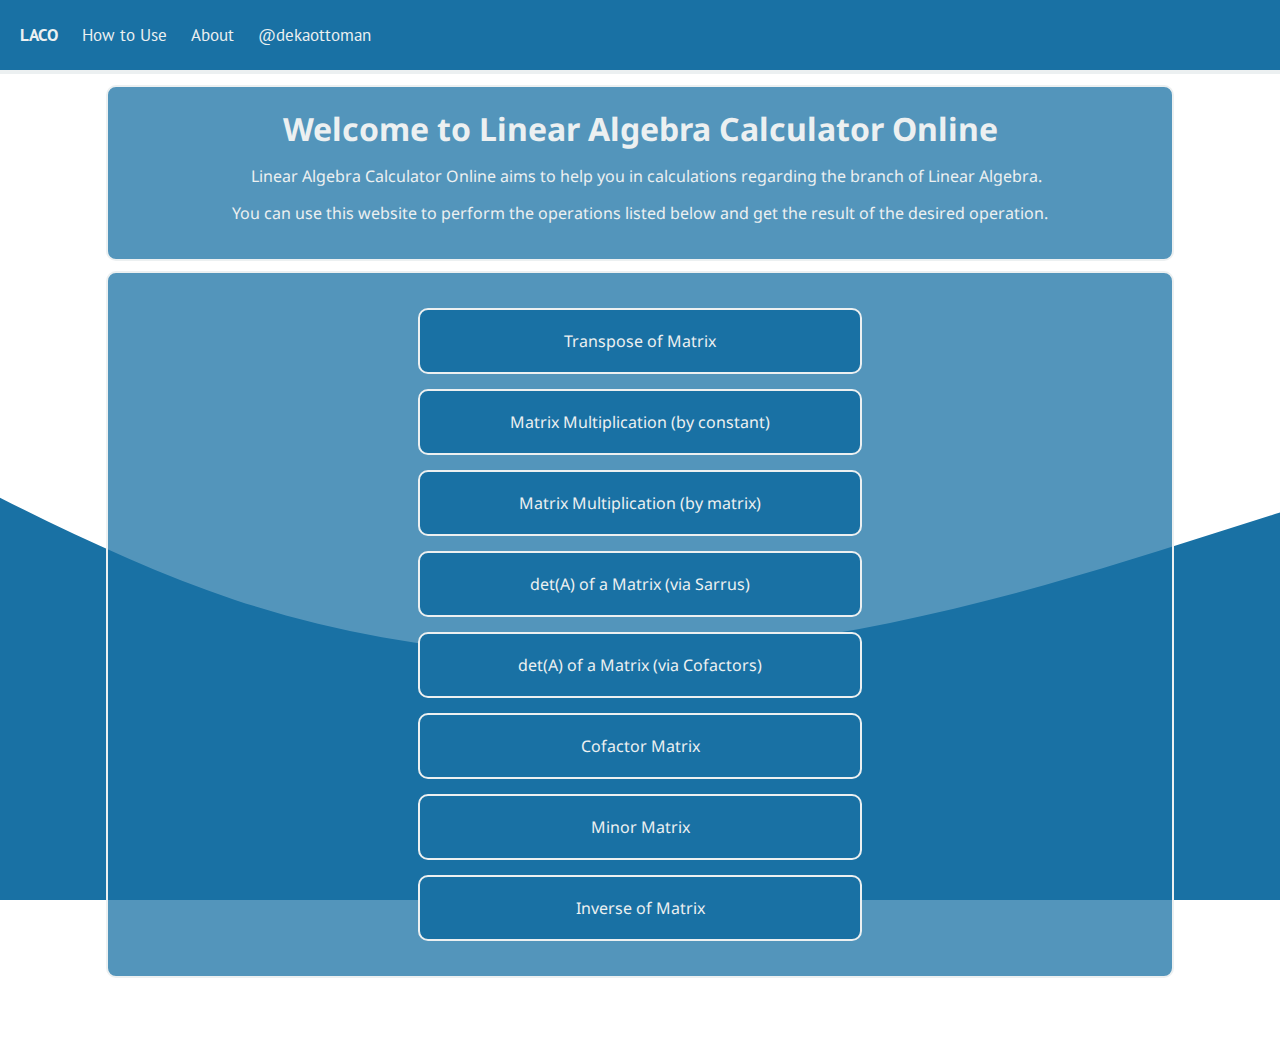
<file: index.html>
<!DOCTYPE html>
<html lang="en">
<head>
    <meta charset="UTF-8">
    <meta http-equiv="X-UA-Compatible" content="IE=edge">
    <meta name="viewport" content="width=device-width, initial-scale=1.0">
    <link rel="stylesheet" href="index.css">
    <link rel="stylesheet" href="navigation.css">
    <link rel="stylesheet" href="main.css">
    <link rel="shortcut icon" href="favicon.png" type="image/png">
    <link rel="preconnect" href="https://fonts.googleapis.com">
    <link rel="preconnect" href="https://fonts.gstatic.com" crossorigin>
    <link href="https://fonts.googleapis.com/css2?family=PT+Sans:ital,wght@0,400;0,700;1,400;1,700&display=swap" rel="stylesheet">
    <link href="https://fonts.googleapis.com/css2?family=Noto+Sans:ital,wght@0,400;0,700;1,400;1,700&display=swap" rel="stylesheet"> 
    <title>Linear Algebra Calculator || @dekaottoman</title>
</head>
<body>
    <nav class="nav">
        <label for="toggle">&#9776;</label>
        <input type="checkbox" id="toggle"/>
        <div class="menu">
            <a href="index.html" class="logo-link">LACO</a>
            <a href="under_construction.html">How to Use</a>
            <a href="under_construction.html">About</a>
            <a href="https://github.com/dekaottoman" target="_blank">@dekaottoman</a>
        </div>
    </nav>

    <div class="mahmut">
        <h1>Welcome to Linear Algebra Calculator Online</h1>
        <p>&nbsp;&nbsp;&nbsp;Linear Algebra Calculator Online aims to help you in calculations regarding the branch of Linear Algebra.</p>
        <p>You can use this website to perform the operations listed below and get the result of the desired operation.</p>
    </div>

    <div class="efe">
        <a class="operation-card" href="transpose.html">Transpose of Matrix</a>
        <a class="operation-card" href="const_mult.html">Matrix Multiplication (by constant)</a>
        <a class="operation-card" href="under_construction.html">Matrix Multiplication (by matrix)</a>
        <a class="operation-card" href="determinant.html">det(A) of a Matrix (via Sarrus)</a>
        <a class="operation-card" href="under_construction.html">det(A) of a Matrix (via Cofactors)</a>
        <a class="operation-card" href="cofactor.html">Cofactor Matrix</a>
        <a class="operation-card" href="minors.html">Minor Matrix</a>
        <a class="operation-card" href="under_construction.html">Inverse of Matrix</a>
    </div>

</body>
</html>
</file>
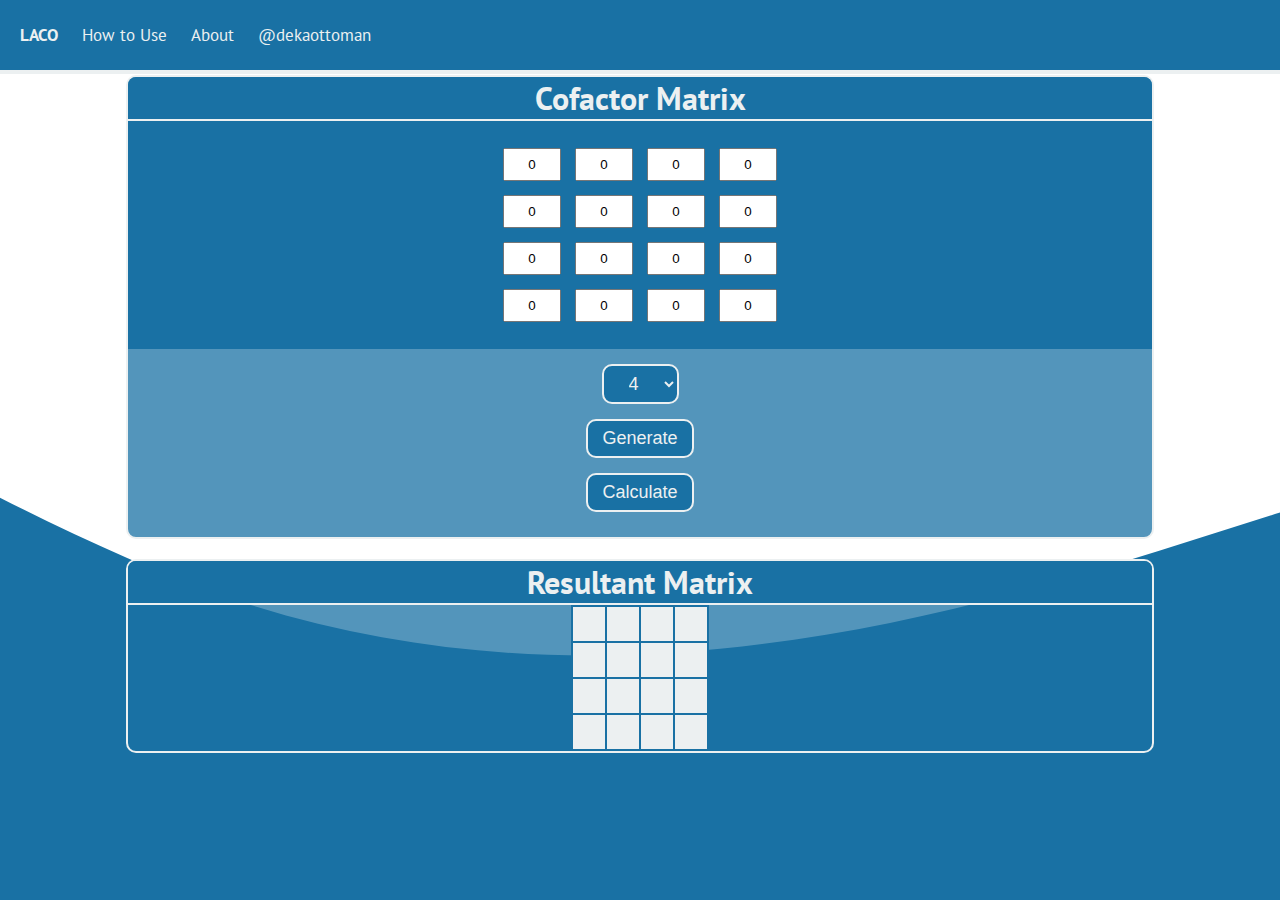
<file: cofactor.html>
<!DOCTYPE html>
<html lang="en">
<head>
    <meta charset="UTF-8">
    <meta http-equiv="X-UA-Compatible" content="IE=edge">
    <meta name="viewport" content="width=device-width, initial-scale=1.0">
    <link rel="stylesheet" href="index.css">
    <link rel="stylesheet" href="navigation.css">
    <link rel="stylesheet" href="main.css">
    <link rel="stylesheet" href="table.css">
    <link rel="stylesheet" href="cofactor.css">
    <link rel="shortcut icon" href="favicon.png" type="image/png">
    <link rel="preconnect" href="https://fonts.googleapis.com">
    <link rel="preconnect" href="https://fonts.gstatic.com" crossorigin>
    <link href="https://fonts.googleapis.com/css2?family=PT+Sans:ital,wght@0,400;0,700;1,400;1,700&display=swap" rel="stylesheet">
    <link href="https://fonts.googleapis.com/css2?family=Noto+Sans:ital,wght@0,400;0,700;1,400;1,700&display=swap" rel="stylesheet"> 
    <title>Linear Algebra Calculator || Cofactor Matrix</title>
</head>
<body>
    <nav class="nav">
        <label for="toggle">&#9776;</label>
        <input type="checkbox" id="toggle"/>
        <div class="menu">
            <a href="index.html" class="logo-link">LACO</a>
            <a href="under_construction.html">How to Use</a>
            <a href="under_construction.html">About</a>
            <a href="https://github.com/dekaottoman" target="_blank">@dekaottoman</a>
        </div>
    </nav>
    <div class="input-area">
        <h1>Cofactor Matrix</h1>
        <div class="table-container" id="display">
        
        </div>
        
        <select id="size" class="size-drop">
            <option value="4">4</option>
        </select>

        <br>
        <button class="calculator-btn" onclick="generate_input()">Generate</button>
        <br>
        <button class="calculator-btn" onclick="cofactor('result')">Calculate</button>
    </div>
    
    <div class="result-table">
        <h1>Resultant Matrix</h1>
        <div id="result">
            <table>
                <tbody>
                    <tr>
                        <td>&nbsp;</td>
                        <td>&nbsp;</td>
                        <td>&nbsp;</td>
                        <td>&nbsp;</td>
                    </tr>
                    <tr>
                        <td>&nbsp;</td>
                        <td>&nbsp;</td>
                        <td>&nbsp;</td>
                        <td>&nbsp;</td>
                    </tr>
                    <tr>
                        <td>&nbsp;</td>
                        <td>&nbsp;</td>
                        <td>&nbsp;</td>
                        <td>&nbsp;</td>
                    </tr>
                    <tr>
                        <td>&nbsp;</td>
                        <td>&nbsp;</td>
                        <td>&nbsp;</td>
                        <td>&nbsp;</td>
                    </tr>
                </tbody>
            </table>
        </div>
    </div>


</body>
<script src="table.js"></script>
<script>
    document.body.addEventListener('load', generate_table(4,4,'display'))
    
    function generate_input(){
        size = document.getElementById('size').value;
        generate_table(size,size,'display');
    }

    function cofactor(display_id){
        /*
        if(document.getElementById("size").value == 3){
            var size = document.getElementById("size").value;
            generate_output_table(size,size,display_id);

            var C11 = document.getElementById("C11").value;
            var C12 = document.getElementById("C12").value;
            var C13 = document.getElementById("C13").value;
            var C21 = document.getElementById("C21").value;
            var C22 = document.getElementById("C22").value;
            var C23 = document.getElementById("C23").value;
            var C31 = document.getElementById("C31").value;
            var C32 = document.getElementById("C32").value;
            var C33 = document.getElementById("C33").value;

            const a = [C11, C12, C13, C21, C22, C23, C31, C32, C33];

            cof11 = a[4]*a[8] - a[5]*a[7]
            cof12 = -(a[3]*a[8] - a[5]*a[6])
            cof13 = a[3]*a[7] - a[4]*a[6]

            cof21 = -(a[1]*a[8] - a[2]*a[7])
            cof22 = a[0]*a[8] - a[2]*a[6]
            cof23 = -(a[0]*a[7] - a[1]*a[6])

            cof31 = a[1]*a[5] - a[2]*a[4]
            cof32 = -(a[0]*a[5] - a[2]*a[3])
            cof33 = a[0]*a[4] - (a[1]*[3])

            document.getElementById("OC11").innerHTML = cof11;
            document.getElementById("OC12").innerHTML = cof12;
            document.getElementById("OC13").innerHTML = cof13;
            document.getElementById("OC21").innerHTML = cof21;
            document.getElementById("OC22").innerHTML = cof22;
            document.getElementById("OC23").innerHTML = cof23;
            document.getElementById("OC31").innerHTML = cof31;
            document.getElementById("OC32").innerHTML = cof32;
            document.getElementById("OC33").innerHTML = cof33;
        }
        */
        if (document.getElementById("size").value == 4){
            var size = document.getElementById("size").value;
            generate_output_table(size,size,display_id);
        
            var C11 = document.getElementById("C11").value;
            var C12 = document.getElementById("C12").value;
            var C13 = document.getElementById("C13").value;
            var C14 = document.getElementById("C14").value;
            var C21 = document.getElementById("C21").value;
            var C22 = document.getElementById("C22").value;
            var C23 = document.getElementById("C23").value;
            var C24 = document.getElementById("C24").value;
            var C31 = document.getElementById("C31").value;
            var C32 = document.getElementById("C32").value;
            var C33 = document.getElementById("C33").value;
            var C34 = document.getElementById("C34").value;
            var C41 = document.getElementById("C41").value;
            var C42 = document.getElementById("C42").value;
            var C43 = document.getElementById("C43").value;
            var C44 = document.getElementById("C44").value;
            const a = [C11, C12, C13, C14, C21, C22, C23, C24, C31, C32, C33, C34, C41, C42, C43, C44];


            //Row 1 for 4x4 matrix
            var pos11 = ((a[5]*a[10]*a[15]) + (a[9]*a[14]*a[7]) + (a[13]*a[6]*a[11]));
            var neg11 = ((a[7]*a[10]*a[13]) + (a[11]*a[14]*a[5]) + (a[15]*a[6]*a[9]));
            var cof11 = (pos11 - neg11)
        
            var pos12 = ((a[4]*a[10]*a[15]) + (a[8]*a[14]*a[7]) + (a[12]*a[6]*a[11]));
            var neg12 = ((a[7]*a[10]*a[12]) + (a[11]*a[14]*a[4]) + (a[15]*a[6]*a[8]));
            var cof12 = -(pos12 - neg12);

            var pos13 = ((a[4]*a[9]*a[15]) + (a[8]*a[13]*a[7]) + (a[12]*a[5]*a[11]));
            var neg13 = ((a[7]*a[9]*a[12]) + (a[11]*a[13]*a[4]) + (a[15]*a[5]*a[8]));
            var cof13 = (pos13-neg13);

            var pos14 = ((a[4]*a[9]*a[14]) + (a[8]*a[13]*a[6]) + (a[12]*a[5]*a[10]));
            var neg14 = ((a[6]*a[9]*a[12]) + (a[10]*a[13]*a[4]) + (a[14]*a[5]*a[8]));
            var cof14 = -(pos14-neg14);

            //Row 2 for 4x4 matrix
            var pos21 = ((a[1]*a[10]*a[15]) + (a[9]*a[14]*a[3]) + (a[13]*a[2]*a[11]));
            var neg21 = ((a[3]*a[10]*a[13]) + (a[11]*a[14]*a[1]) + (a[15]*a[2]*a[9]));
            var cof21 = -(pos21 - neg21);

            var pos22 = ((a[0]*a[10]*a[15]) + (a[8]*a[14]*a[3]) + (a[12]*a[2]*a[11]));
            var neg22 = ((a[3]*a[10]*a[12]) + (a[11]*a[14]*a[0]) + (a[15]*a[2]*a[8]));
            var cof22 = (pos22 - neg22);

            var pos23 = ((a[0]*a[9]*a[15]) + (a[8]*a[13]*a[3]) + (a[12]*a[1]*a[11]));
            var neg23 = ((a[3]*a[9]*a[12]) + (a[11]*a[13]*a[0]) + (a[15]*a[1]*a[8]));
            var cof23 = -(pos23 - neg23);

            var pos24 = ((a[0]*a[9]*a[14]) + (a[8]*a[13]*a[2]) + (a[12]*a[1]*a[10]));
            var neg24 = ((a[2]*a[9]*a[12]) + (a[10]*a[13]*a[0]) + (a[14]*a[1]*a[8]));
            var cof24 = (pos24 - neg24);

            //Row 3 for 4x4 matrix
            var pos31 = ((a[1]*a[6]*a[15]) + (a[5]*a[14]*a[3]) + (a[13]*a[2]*a[7]));
            var neg31 = ((a[3]*a[6]*a[13]) + (a[7]*a[14]*a[1]) + (a[15]*a[2]*a[5]));
            var cof31 = (pos31 - neg31);
        
            var pos32 = ((a[0]*a[6]*a[15]) + (a[4]*a[14]*a[3]) + (a[12]*a[2]*a[7]));
            var neg32 = ((a[3]*a[6]*a[12]) + (a[7]*a[14]*a[0]) + (a[15]*a[2]*a[4]));
            var cof32 = -(pos32 - neg32);

            var pos33 = ((a[0]*a[5]*a[15]) + (a[4]*a[13]*a[3]) + (a[12]*a[1]*a[7]));
            var neg33 = ((a[3]*a[5]*a[12]) + (a[7]*a[13]*a[0]) + (a[15]*a[1]*a[4]));
            var cof33 = (pos33 - neg33);

            var pos34 = ((a[0]*a[5]*a[14]) + (a[4]*a[13]*a[2]) + (a[12]*a[1]*a[6]));
            var neg34 = ((a[2]*a[5]*a[12]) + (a[6]*a[13]*a[0]) + (a[14]*a[1]*a[4]));
            var cof34 = -(pos34 - neg34);

            //Row 4 for 4x4 matrix
            var pos41 = ((a[1]*a[6]*a[11]) + (a[5]*a[10]*a[3]) + (a[9]*a[2]*a[7]));
            var neg41 = ((a[3]*a[6]*a[9]) + (a[7]*a[10]*a[1]) + (a[11]*a[2]*a[5]));
            var cof41 = -(pos41 - neg41);

            var pos42 = ((a[0]*a[6]*a[11]) + (a[4]*a[10]*a[3]) + (a[8]*a[2]*a[7]));
            var neg42 = ((a[3]*a[6]*a[8]) + (a[7]*a[10]*a[0]) + (a[11]*a[2]*a[4]));
            var cof42 = (pos42 - neg42);

            var pos43 = ((a[0]*a[5]*a[11]) + (a[4]*a[9]*a[3]) + (a[8]*a[1]*a[7]));
            var neg43 = ((a[3]*a[5]*a[8]) + (a[7]*a[9]*a[0]) + (a[11]*a[1]*a[4]));
            var cof43 = -(pos43 - neg43);

            var pos44 = ((a[0]*a[5]*a[10]) + (a[4]*a[9]*a[2]) + (a[8]*a[1]*a[6]));
            var neg44 = ((a[2]*a[5]*a[8]) + (a[6]*a[9]*a[0]) + (a[10]*a[1]*a[4]));
            var cof44 = (pos44 - neg44);

            document.getElementById("OC11").innerHTML = cof11;
            document.getElementById("OC12").innerHTML = cof12;
            document.getElementById("OC13").innerHTML = cof13;
            document.getElementById("OC14").innerHTML = cof14;
            document.getElementById("OC21").innerHTML = cof21;
            document.getElementById("OC22").innerHTML = cof22;
            document.getElementById("OC23").innerHTML = cof23;
            document.getElementById("OC24").innerHTML = cof24;
            document.getElementById("OC31").innerHTML = cof31;
            document.getElementById("OC32").innerHTML = cof32;
            document.getElementById("OC33").innerHTML = cof33;
            document.getElementById("OC34").innerHTML = cof34;
            document.getElementById("OC41").innerHTML = cof41;
            document.getElementById("OC42").innerHTML = cof42;
            document.getElementById("OC43").innerHTML = cof43;
            document.getElementById("OC44").innerHTML = cof44;
        }
        
    }
</script>
</html>
</file>
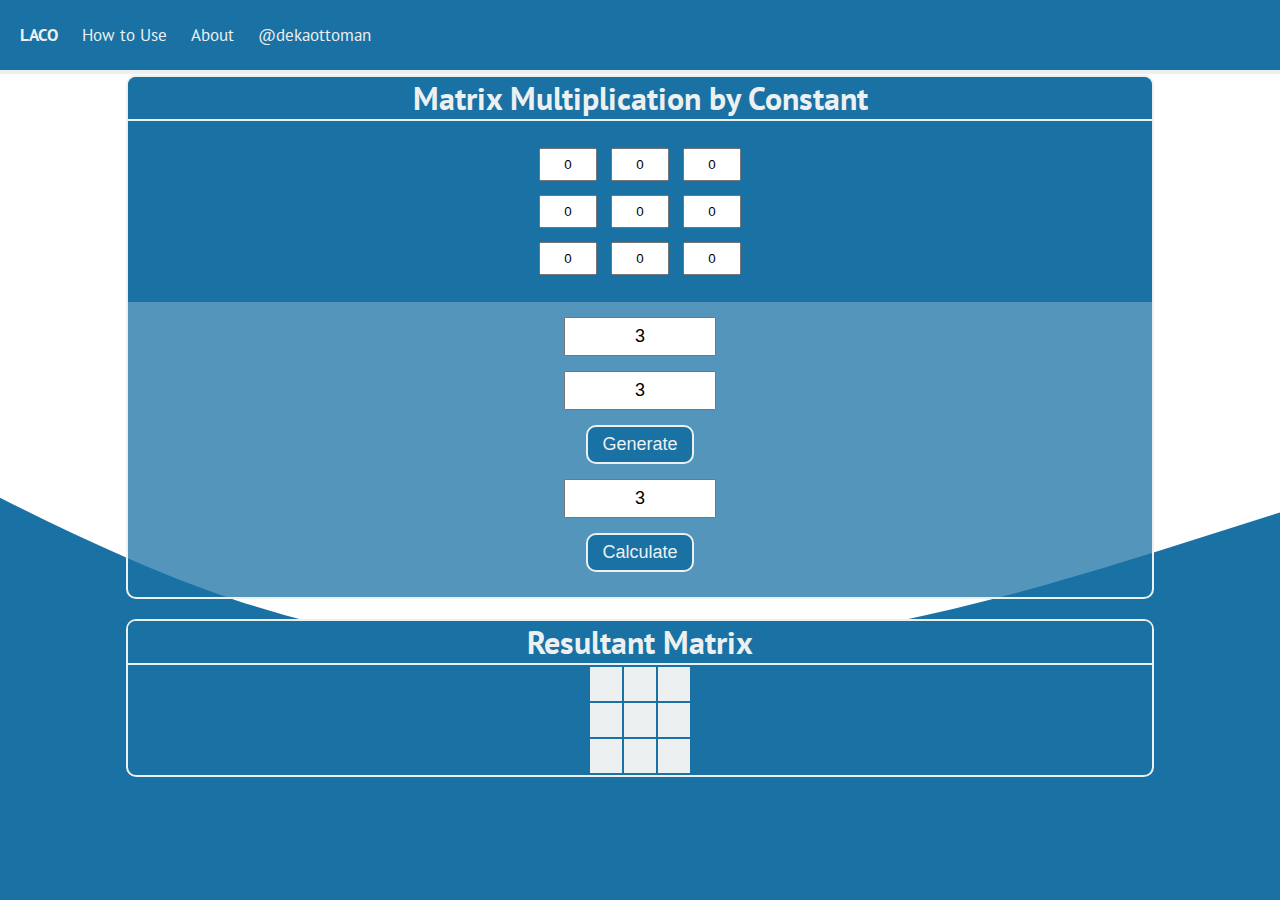
<file: const_mult.html>
<!DOCTYPE html>
<html lang="en">
<head>
    <meta charset="UTF-8">
    <meta http-equiv="X-UA-Compatible" content="IE=edge">
    <meta name="viewport" content="width=device-width, initial-scale=1.0">
    <link rel="stylesheet" href="index.css">
    <link rel="stylesheet" href="navigation.css">
    <link rel="stylesheet" href="main.css">
    <link rel="stylesheet" href="table.css">
    <link rel="stylesheet" href="const_mult.css">
    <link rel="shortcut icon" href="favicon.png" type="image/png">
    <link rel="preconnect" href="https://fonts.googleapis.com">
    <link rel="preconnect" href="https://fonts.gstatic.com" crossorigin>
    <link href="https://fonts.googleapis.com/css2?family=PT+Sans:ital,wght@0,400;0,700;1,400;1,700&display=swap" rel="stylesheet">
    <link href="https://fonts.googleapis.com/css2?family=Noto+Sans:ital,wght@0,400;0,700;1,400;1,700&display=swap" rel="stylesheet"> 
    <title>Linear Algebra Calculator || Constant Multiplication</title>
</head>
<body>
    <nav class="nav">
        <label for="toggle">&#9776;</label>
        <input type="checkbox" id="toggle"/>
        <div class="menu">
            <a href="index.html" class="logo-link">LACO</a>
            <a href="under_construction.html">How to Use</a>
            <a href="under_construction.html">About</a>
            <a href="https://github.com/dekaottoman" target="_blank">@dekaottoman</a>
        </div>
    </nav>
    <div class="input-area">
        <h1>Matrix Multiplication by Constant</h1>
        <div class="table-container" id="display">
        
        </div>
        <input type="number" class="tbl-in" id="row_c" value="3" placeholder="Row Count">
        <br>
        <input type="number" class="tbl-in" id="col_c" value="3" placeholder="Column Count">
        <br>
        <button class="calculator-btn" onclick="generate_input()">Generate</button>
        <br>
        <input type="number" class="tbl-in" id="const_val" value="3" placeholder="Constant">
        <br>
        <button class="calculator-btn" onclick="const_mult('result')">Calculate</button>
    </div>
    
    <div class="result-table">
        <h1>Resultant Matrix</h1>
        <div id="result">
            <table>
                <tbody>
                    <tr>
                        <td>&nbsp;</td>
                        <td>&nbsp;</td>
                        <td>&nbsp;</td>
                    </tr>
                    <tr>
                        <td>&nbsp;</td>
                        <td>&nbsp;</td>
                        <td>&nbsp;</td>
                    </tr>
                    <tr>
                        <td>&nbsp;</td>
                        <td>&nbsp;</td>
                        <td>&nbsp;</td>
                    </tr>
                </tbody>
            </table>
        </div>
    </div>


</body>
<script src="table.js"></script>
<script>
    document.body.addEventListener('load', generate_table(3,3,'display'))
    
    function generate_input(){
        var x = document.getElementById("row_c").value;
        var y = document.getElementById("col_c").value;
        generate_table(x,y,'display');
    }

    function const_mult(display_id){
        var x = document.getElementById("row_c").value;
        var y = document.getElementById("col_c").value;
        var const_val = document.getElementById("const_val").value;
        generate_output_table(x,y,display_id);
        
        for (var i = 0; i < x; i++ ) {
            for (var j = 0; j < y; j++ ) {
                document.getElementById("OC" + (i+1) + (j+1)).innerHTML = document.getElementById("C"+(i+1)+(j+1)).value*const_val;
            }
        }

    }
</script>
</html>
</file>
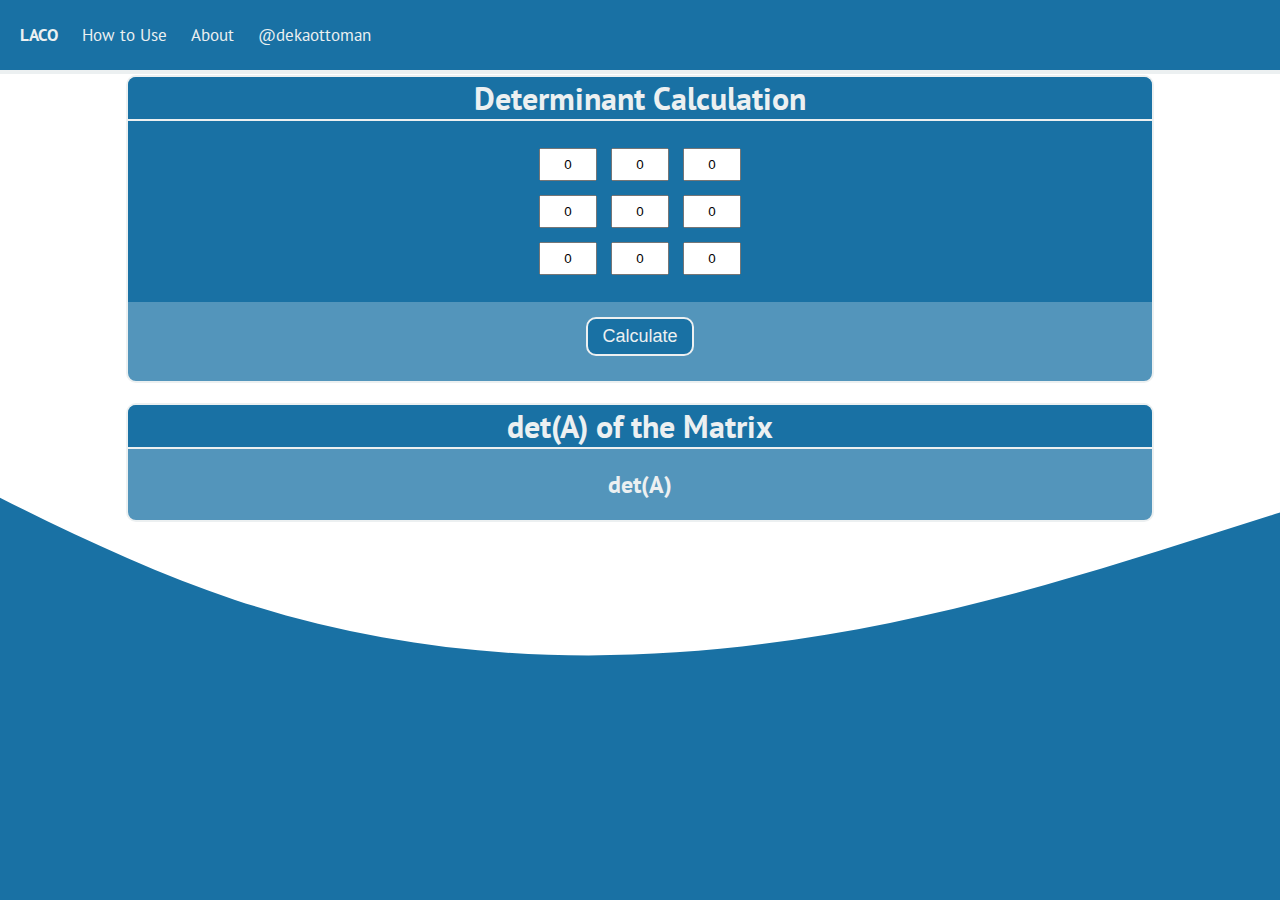
<file: determinant.html>
<!DOCTYPE html>
<html lang="en">
<head>
    <meta charset="UTF-8">
    <meta http-equiv="X-UA-Compatible" content="IE=edge">
    <meta name="viewport" content="width=device-width, initial-scale=1.0">
    <link rel="stylesheet" href="index.css">
    <link rel="stylesheet" href="navigation.css">
    <link rel="stylesheet" href="main.css">
    <link rel="stylesheet" href="table.css">
    <link rel="stylesheet" href="determinant.css">
    <link rel="shortcut icon" href="favicon.png" type="image/png">
    <link rel="preconnect" href="https://fonts.googleapis.com">
    <link rel="preconnect" href="https://fonts.gstatic.com" crossorigin>
    <link href="https://fonts.googleapis.com/css2?family=PT+Sans:ital,wght@0,400;0,700;1,400;1,700&display=swap" rel="stylesheet">
    <link href="https://fonts.googleapis.com/css2?family=Noto+Sans:ital,wght@0,400;0,700;1,400;1,700&display=swap" rel="stylesheet"> 
    <title>Linear Algebra Calculator || det(A) of a Matrix</title>
</head>
<body>
    <nav class="nav">
        <label for="toggle">&#9776;</label>
        <input type="checkbox" id="toggle"/>
        <div class="menu">
            <a href="index.html" class="logo-link">LACO</a>
            <a href="under_construction.html">How to Use</a>
            <a href="under_construction.html">About</a>
            <a href="https://github.com/dekaottoman" target="_blank">@dekaottoman</a>
        </div>
    </nav>
    <div class="input-area">
        <h1>Determinant Calculation</h1>
        <div class="table-container" id="display">
        
        </div>
        <button class="calculator-btn" onclick="sarrus('result')">Calculate</button>
    </div>
    
    <div class="result-box">
        <h1>det(A) of the Matrix</h1>
        <h2 id="result">det(A)</h2>
    </div>


</body>
<script src="table.js"></script>
<script>
    document.body.addEventListener('load', generate_table(3,3,'display'))
    function sarrus(display_id){
        var C11 = document.getElementById("C11").value;
        var C12 = document.getElementById("C12").value;
        var C13 = document.getElementById("C13").value;
        var C21 = document.getElementById("C21").value;
        var C22 = document.getElementById("C22").value;
        var C23 = document.getElementById("C23").value;
        var C31 = document.getElementById("C31").value;
        var C32 = document.getElementById("C32").value;
        var C33 = document.getElementById("C33").value;
        
        var detA = ((C11*C22*C33) + (C21*C32*C13) + (C31*C12*C23)) - ((C13*C22*C31) + (C23*C32*C11) + (C33*C12*C21));
        document.getElementById(display_id).innerHTML = detA;
    }
</script>
</html>
</file>
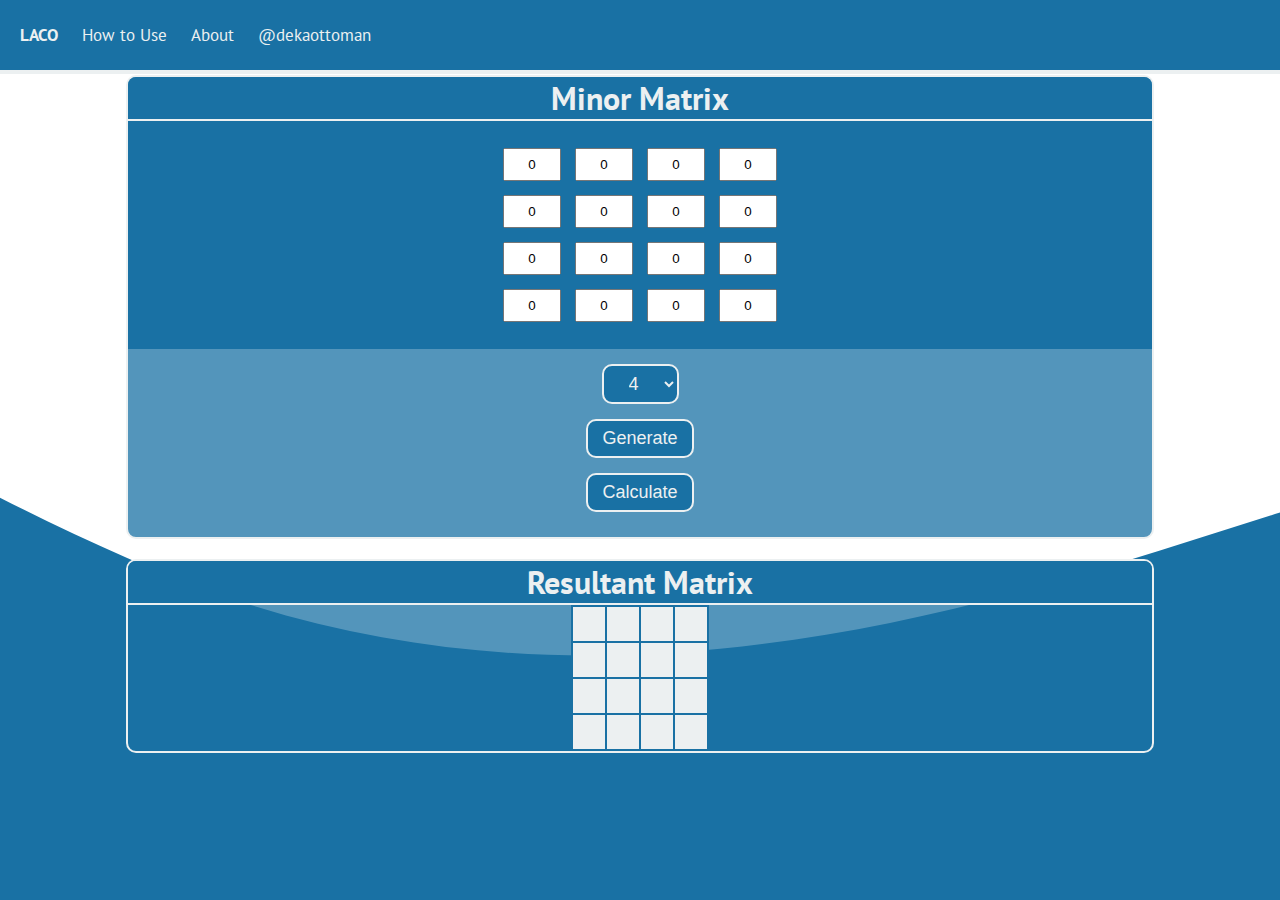
<file: minors.html>
<!DOCTYPE html>
<html lang="en">
<head>
    <meta charset="UTF-8">
    <meta http-equiv="X-UA-Compatible" content="IE=edge">
    <meta name="viewport" content="width=device-width, initial-scale=1.0">
    <link rel="stylesheet" href="index.css">
    <link rel="stylesheet" href="navigation.css">
    <link rel="stylesheet" href="main.css">
    <link rel="stylesheet" href="table.css">
    <link rel="stylesheet" href="minors.css">
    <link rel="shortcut icon" href="favicon.png" type="image/png">
    <link rel="preconnect" href="https://fonts.googleapis.com">
    <link rel="preconnect" href="https://fonts.gstatic.com" crossorigin>
    <link href="https://fonts.googleapis.com/css2?family=PT+Sans:ital,wght@0,400;0,700;1,400;1,700&display=swap" rel="stylesheet">
    <link href="https://fonts.googleapis.com/css2?family=Noto+Sans:ital,wght@0,400;0,700;1,400;1,700&display=swap" rel="stylesheet"> 
    <title>Linear Algebra Calculator || Minor Matrix</title>
</head>
<body>
    <nav class="nav">
        <label for="toggle">&#9776;</label>
        <input type="checkbox" id="toggle"/>
        <div class="menu">
            <a href="index.html" class="logo-link">LACO</a>
            <a href="under_construction.html">How to Use</a>
            <a href="under_construction.html">About</a>
            <a href="https://github.com/dekaottoman" target="_blank">@dekaottoman</a>
        </div>
    </nav>
    <div class="input-area">
        <h1>Minor Matrix</h1>
        <div class="table-container" id="display">
        
        </div>
        
        <select id="size" class="size-drop">
            <option value="4">4</option>
        </select>

        <br>
        <button class="calculator-btn" onclick="generate_input()">Generate</button>
        <br>
        <button class="calculator-btn" onclick="cofactor('result')">Calculate</button>
    </div>
    
    <div class="result-table">
        <h1>Resultant Matrix</h1>
        <div id="result">
            <table>
                <tbody>
                    <tr>
                        <td>&nbsp;</td>
                        <td>&nbsp;</td>
                        <td>&nbsp;</td>
                        <td>&nbsp;</td>
                    </tr>
                    <tr>
                        <td>&nbsp;</td>
                        <td>&nbsp;</td>
                        <td>&nbsp;</td>
                        <td>&nbsp;</td>
                    </tr>
                    <tr>
                        <td>&nbsp;</td>
                        <td>&nbsp;</td>
                        <td>&nbsp;</td>
                        <td>&nbsp;</td>
                    </tr>
                    <tr>
                        <td>&nbsp;</td>
                        <td>&nbsp;</td>
                        <td>&nbsp;</td>
                        <td>&nbsp;</td>
                    </tr>
                </tbody>
            </table>
        </div>
    </div>


</body>
<script src="table.js"></script>
<script>
    document.body.addEventListener('load', generate_table(4,4,'display'))
    
    function generate_input(){
        size = document.getElementById('size').value;
        generate_table(size,size,'display');
    }

    function cofactor(display_id){
        var size = document.getElementById("size").value;
        generate_output_table(size,size,display_id);
        
        var C11 = document.getElementById("C11").value;
        var C12 = document.getElementById("C12").value;
        var C13 = document.getElementById("C13").value;
        var C14 = document.getElementById("C14").value;
        var C21 = document.getElementById("C21").value;
        var C22 = document.getElementById("C22").value;
        var C23 = document.getElementById("C23").value;
        var C24 = document.getElementById("C24").value;
        var C31 = document.getElementById("C31").value;
        var C32 = document.getElementById("C32").value;
        var C33 = document.getElementById("C33").value;
        var C34 = document.getElementById("C34").value;
        var C41 = document.getElementById("C41").value;
        var C42 = document.getElementById("C42").value;
        var C43 = document.getElementById("C43").value;
        var C44 = document.getElementById("C44").value;
        const a = [C11, C12, C13, C14, C21, C22, C23, C24, C31, C32, C33, C34, C41, C42, C43, C44];


        //Row 1 for 4x4 matrix
        var pos11 = ((a[5]*a[10]*a[15]) + (a[9]*a[14]*a[7]) + (a[13]*a[6]*a[11]));
        var neg11 = ((a[7]*a[10]*a[13]) + (a[11]*a[14]*a[5]) + (a[15]*a[6]*a[9]));
        var cof11 = (pos11 - neg11)
        
        var pos12 = ((a[4]*a[10]*a[15]) + (a[8]*a[14]*a[7]) + (a[12]*a[6]*a[11]));
        var neg12 = ((a[7]*a[10]*a[12]) + (a[11]*a[14]*a[4]) + (a[15]*a[6]*a[8]));
        var cof12 = (pos12 - neg12);

        var pos13 = ((a[4]*a[9]*a[15]) + (a[8]*a[13]*a[7]) + (a[12]*a[5]*a[11]));
        var neg13 = ((a[7]*a[9]*a[12]) + (a[11]*a[13]*a[4]) + (a[15]*a[5]*a[8]));
        var cof13 = (pos13-neg13);

        var pos14 = ((a[4]*a[9]*a[14]) + (a[8]*a[13]*a[6]) + (a[12]*a[5]*a[10]));
        var neg14 = ((a[6]*a[9]*a[12]) + (a[10]*a[13]*a[4]) + (a[14]*a[5]*a[8]));
        var cof14 = (pos14-neg14);

        //Row 2 for 4x4 matrix
        var pos21 = ((a[1]*a[10]*a[15]) + (a[9]*a[14]*a[3]) + (a[13]*a[2]*a[11]));
        var neg21 = ((a[3]*a[10]*a[13]) + (a[11]*a[14]*a[1]) + (a[15]*a[2]*a[9]));
        var cof21 = (pos21 - neg21);

        var pos22 = ((a[0]*a[10]*a[15]) + (a[8]*a[14]*a[3]) + (a[12]*a[2]*a[11]));
        var neg22 = ((a[3]*a[10]*a[12]) + (a[11]*a[14]*a[0]) + (a[15]*a[2]*a[8]));
        var cof22 = (pos22 - neg22);

        var pos23 = ((a[0]*a[9]*a[15]) + (a[8]*a[13]*a[3]) + (a[12]*a[1]*a[11]));
        var neg23 = ((a[3]*a[9]*a[12]) + (a[11]*a[13]*a[0]) + (a[15]*a[1]*a[8]));
        var cof23 = (pos23 - neg23);

        var pos24 = ((a[0]*a[9]*a[14]) + (a[8]*a[13]*a[2]) + (a[12]*a[1]*a[10]));
        var neg24 = ((a[2]*a[9]*a[12]) + (a[10]*a[13]*a[0]) + (a[14]*a[1]*a[8]));
        var cof24 = (pos24 - neg24);

        //Row 3 for 4x4 matrix
        var pos31 = ((a[1]*a[6]*a[15]) + (a[5]*a[14]*a[3]) + (a[13]*a[2]*a[7]));
        var neg31 = ((a[3]*a[6]*a[13]) + (a[7]*a[14]*a[1]) + (a[15]*a[2]*a[5]));
        var cof31 = (pos31 - neg31);
        
        var pos32 = ((a[0]*a[6]*a[15]) + (a[4]*a[14]*a[3]) + (a[12]*a[2]*a[7]));
        var neg32 = ((a[3]*a[6]*a[12]) + (a[7]*a[14]*a[0]) + (a[15]*a[2]*a[4]));
        var cof32 = (pos32 - neg32);

        var pos33 = ((a[0]*a[5]*a[15]) + (a[4]*a[13]*a[3]) + (a[12]*a[1]*a[7]));
        var neg33 = ((a[3]*a[5]*a[12]) + (a[7]*a[13]*a[0]) + (a[15]*a[1]*a[4]));
        var cof33 = (pos33 - neg33);

        var pos34 = ((a[0]*a[5]*a[14]) + (a[4]*a[13]*a[2]) + (a[12]*a[1]*a[6]));
        var neg34 = ((a[2]*a[5]*a[12]) + (a[6]*a[13]*a[0]) + (a[14]*a[1]*a[4]));
        var cof34 = (pos34 - neg34);

        //Row 4 for 4x4 matrix
        var pos41 = ((a[1]*a[6]*a[11]) + (a[5]*a[10]*a[3]) + (a[9]*a[2]*a[7]));
        var neg41 = ((a[3]*a[6]*a[9]) + (a[7]*a[10]*a[1]) + (a[11]*a[2]*a[5]));
        var cof41 = (pos41 - neg41);

        var pos42 = ((a[0]*a[6]*a[11]) + (a[4]*a[10]*a[3]) + (a[8]*a[2]*a[7]));
        var neg42 = ((a[3]*a[6]*a[8]) + (a[7]*a[10]*a[0]) + (a[11]*a[2]*a[4]));
        var cof42 = (pos42 - neg42);

        var pos43 = ((a[0]*a[5]*a[11]) + (a[4]*a[9]*a[3]) + (a[8]*a[1]*a[7]));
        var neg43 = ((a[3]*a[5]*a[8]) + (a[7]*a[9]*a[0]) + (a[11]*a[1]*a[4]));
        var cof43 = (pos43 - neg43);

        var pos44 = ((a[0]*a[5]*a[10]) + (a[4]*a[9]*a[2]) + (a[8]*a[1]*a[6]));
        var neg44 = ((a[2]*a[5]*a[8]) + (a[6]*a[9]*a[0]) + (a[10]*a[1]*a[4]));
        var cof44 = (pos44 - neg44);

        document.getElementById("OC11").innerHTML = cof11;
        document.getElementById("OC12").innerHTML = cof12;
        document.getElementById("OC13").innerHTML = cof13;
        document.getElementById("OC14").innerHTML = cof14;
        document.getElementById("OC21").innerHTML = cof21;
        document.getElementById("OC22").innerHTML = cof22;
        document.getElementById("OC23").innerHTML = cof23;
        document.getElementById("OC24").innerHTML = cof24;
        document.getElementById("OC31").innerHTML = cof31;
        document.getElementById("OC32").innerHTML = cof32;
        document.getElementById("OC33").innerHTML = cof33;
        document.getElementById("OC34").innerHTML = cof34;
        document.getElementById("OC41").innerHTML = cof41;
        document.getElementById("OC42").innerHTML = cof42;
        document.getElementById("OC43").innerHTML = cof43;
        document.getElementById("OC44").innerHTML = cof44;
    }
</script>
</html>
</file>
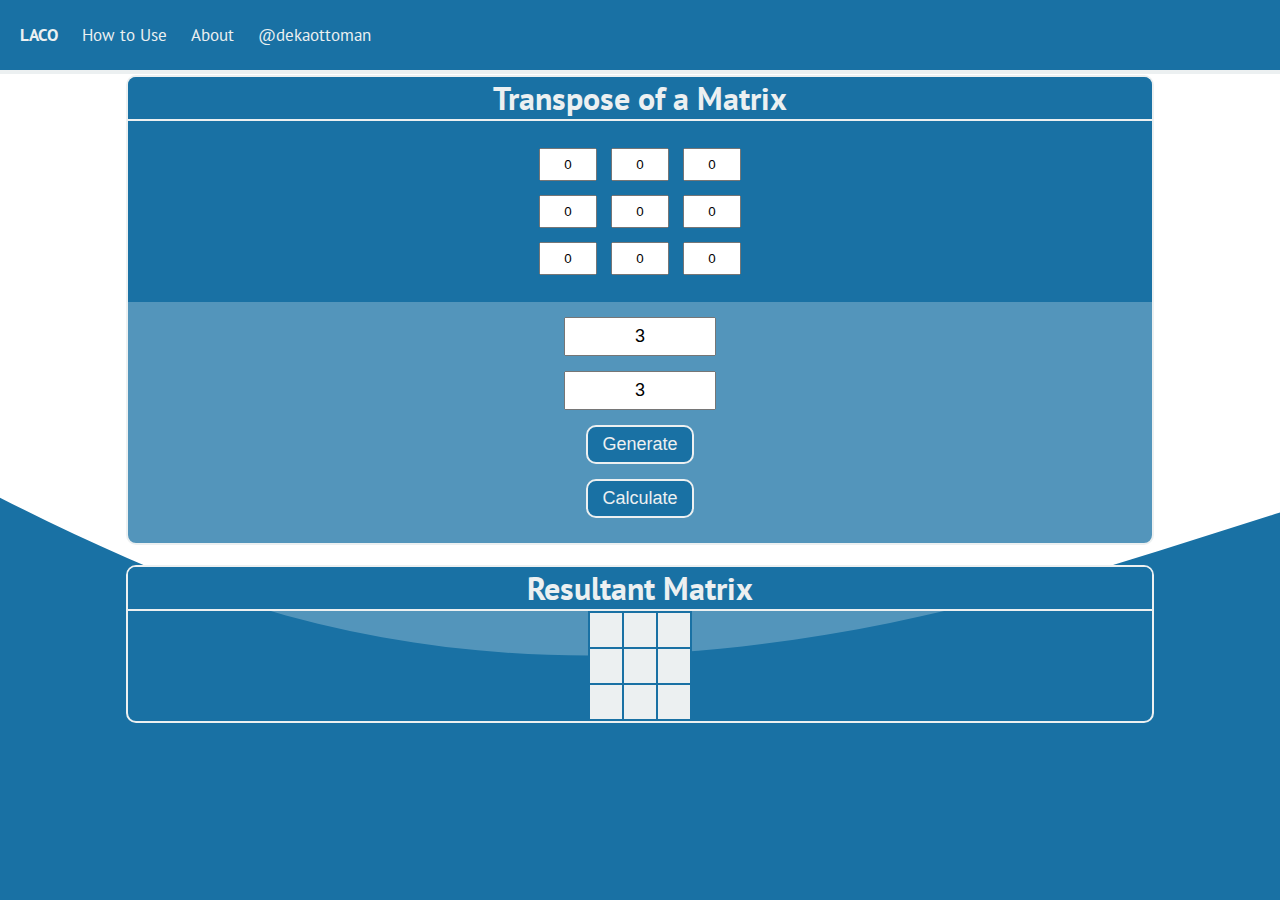
<file: transpose.html>
<!DOCTYPE html>
<html lang="en">
<head>
    <meta charset="UTF-8">
    <meta http-equiv="X-UA-Compatible" content="IE=edge">
    <meta name="viewport" content="width=device-width, initial-scale=1.0">
    <link rel="stylesheet" href="index.css">
    <link rel="stylesheet" href="navigation.css">
    <link rel="stylesheet" href="main.css">
    <link rel="stylesheet" href="table.css">
    <link rel="stylesheet" href="transpose.css">
    <link rel="preconnect" href="https://fonts.googleapis.com">
    <link rel="shortcut icon" href="favicon.png" type="image/png">
    <link rel="preconnect" href="https://fonts.gstatic.com" crossorigin>
    <link href="https://fonts.googleapis.com/css2?family=PT+Sans:ital,wght@0,400;0,700;1,400;1,700&display=swap" rel="stylesheet">
    <link href="https://fonts.googleapis.com/css2?family=Noto+Sans:ital,wght@0,400;0,700;1,400;1,700&display=swap" rel="stylesheet"> 
    <title>Linear Algebra Calculator || Transpose of a Matrix</title>
</head>
<body>
    <nav class="nav">
        <label for="toggle">&#9776;</label>
        <input type="checkbox" id="toggle"/>
        <div class="menu">
            <a href="index.html" class="logo-link">LACO</a>
            <a href="under_construction.html">How to Use</a>
            <a href="under_construction.html">About</a>
            <a href="https://github.com/dekaottoman" target="_blank">@dekaottoman</a>
        </div>
    </nav>
    <div class="input-area">
        <h1>Transpose of a Matrix</h1>
        <div class="table-container" id="display">
        
        </div>
        <input type="number" class="tbl-in" id="row_c" value="3" placeholder="Row Count">
        <br>
        <input type="number" class="tbl-in" id="col_c" value="3" placeholder="Column Count">
        <br>
        <button class="calculator-btn" onclick="generate_input()">Generate</button>
        <br>
        <button class="calculator-btn" onclick="transpose('result')">Calculate</button>
    </div>
    
    <div class="result-table">
        <h1>Resultant Matrix</h1>
        <div id="result">
            <table>
                <tbody>
                    <tr>
                        <td>&nbsp;</td>
                        <td>&nbsp;</td>
                        <td>&nbsp;</td>
                    </tr>
                    <tr>
                        <td>&nbsp;</td>
                        <td>&nbsp;</td>
                        <td>&nbsp;</td>
                    </tr>
                    <tr>
                        <td>&nbsp;</td>
                        <td>&nbsp;</td>
                        <td>&nbsp;</td>
                    </tr>
                </tbody>
            </table>
        </div>
    </div>


</body>
<script src="table.js"></script>
<script>
    document.body.addEventListener('load', generate_table(3,3,'display'))
    
    function generate_input(){
        var x = document.getElementById("row_c").value;
        var y = document.getElementById("col_c").value;
        generate_table(x,y,'display');
    }

    function transpose(display_id){
        var x = document.getElementById("row_c").value;
        var y = document.getElementById("col_c").value;
        generate_output_table(y,x,display_id);
        for(var i = 0; i < x; i++){
            for(var j = 0; j< y; j++){
                document.getElementById("OC"+(j+1)+(i+1)).innerHTML = document.getElementById("C"+(i+1)+(j+1)).value;
            }
        }
    }
</script>
</html>
</file>
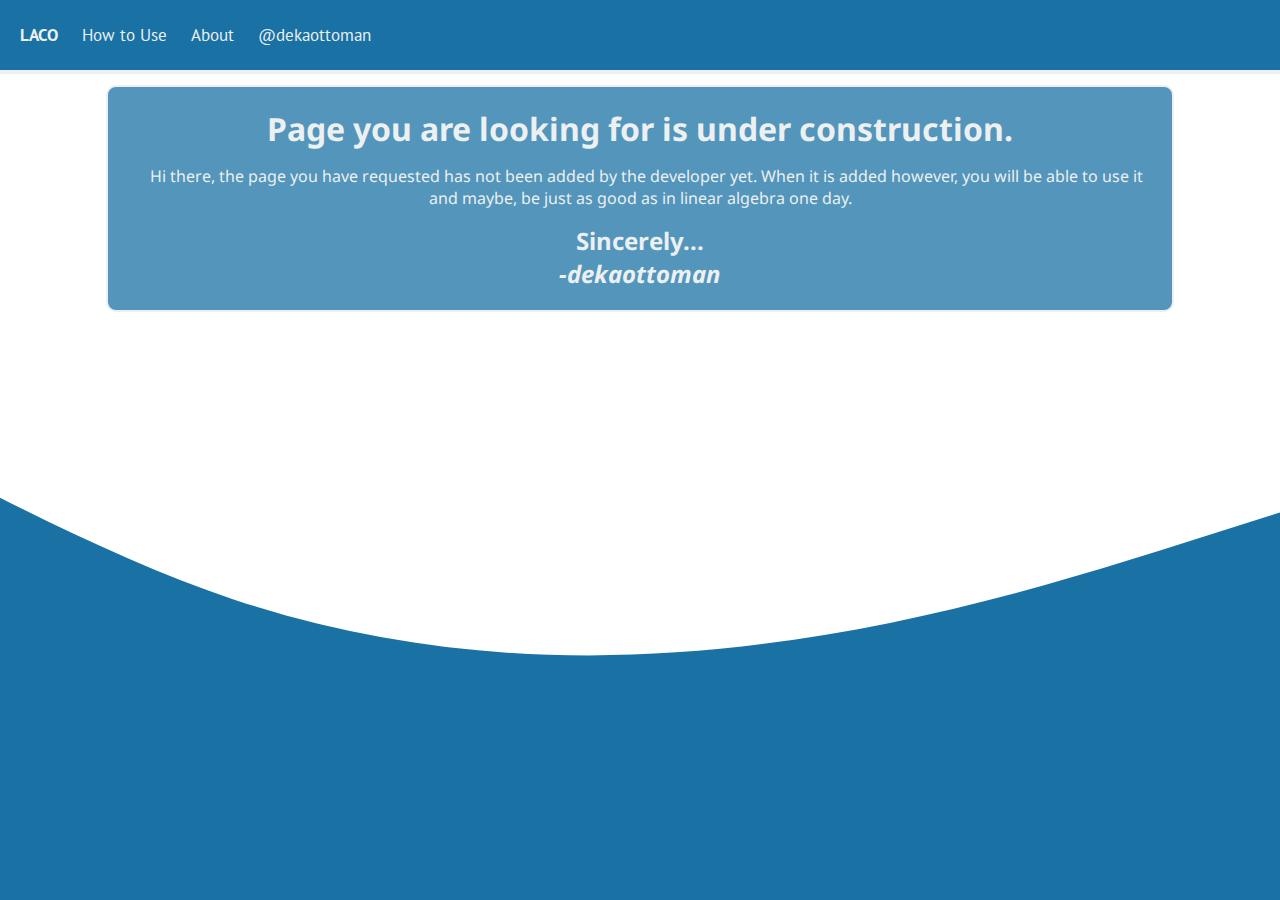
<file: under_construction.html>
<!DOCTYPE html>
<html lang="en">
<head>
    <meta charset="UTF-8">
    <meta http-equiv="X-UA-Compatible" content="IE=edge">
    <meta name="viewport" content="width=device-width, initial-scale=1.0">
    <link rel="stylesheet" href="index.css">
    <link rel="stylesheet" href="navigation.css">
    <link rel="stylesheet" href="main.css">
    <link rel="preconnect" href="https://fonts.googleapis.com">
    <link rel="preconnect" href="https://fonts.gstatic.com" crossorigin>
    <link rel="shortcut icon" href="favicon.png" type="image/png">
    <link href="https://fonts.googleapis.com/css2?family=PT+Sans:ital,wght@0,400;0,700;1,400;1,700&display=swap" rel="stylesheet">
    <link href="https://fonts.googleapis.com/css2?family=Noto+Sans:ital,wght@0,400;0,700;1,400;1,700&display=swap" rel="stylesheet"> 
    <title>Linear Algebra Calculator || @dekaottoman</title>
</head>
<body>
    <nav class="nav">
        <label for="toggle">&#9776;</label>
        <input type="checkbox" id="toggle"/>
        <div class="menu">
            <a href="index.html" class="logo-link">LACO</a>
            <a href="under_construction.html">How to Use</a>
            <a href="under_construction.html">About</a>
            <a href="https://github.com/dekaottoman" target="_blank">@dekaottoman</a>
        </div>
    </nav>

    <div class="mahmut">
        <h1>Page you are looking for is under construction.</h1>
        <p>&nbsp;&nbsp;&nbsp;Hi there, the page you have requested has not been added by the developer yet. When it is added however, you will be able to use it and maybe, be just as good as in linear algebra one day.</p>
        <h2>Sincerely... <br> <em>-dekaottoman</em></h2>
    </div>
</body>
</html>
</file>
<file: index.css>
.mahmut{
    width: 80%;
    min-width: 350px;
    background-color: rgba(25, 113, 164, 0.75);
    margin: 10px auto;
    color: #ecf0f1;
    padding: 20px;
    font-family: 'Noto Sans', sans-serif;
    border: solid 2px #ecf0f1;
    border-radius: 10px
}

.efe{
    width: 80%;
    min-width: 350px;
    background-color: rgba(25, 113, 164, 0.75);
    margin: 10px auto;
    color: #ecf0f1;
    padding: 20px;
    font-family: 'Noto Sans', sans-serif;
    border: solid 2px #ecf0f1;
    border-radius: 10px;
    text-align: center;
}

.operation-card{
    display: block;
    width: calc(100% - 44);
    max-width: 400px;
    margin: 15px auto;
    background-color: rgb(25, 113, 164);
    padding: 20px;
    border: solid 2px #ecf0f1;
    border-radius: 10px;
    color: #ecf0f1;
    text-decoration: none;
}

.operation-card:hover{
    background-color: #ecf0f1;
    border: solid 2px #dcdde1;
    color: #1971a4;
}

.mahmut h1{
    text-align: center;
}

.mahmut h2{
    text-align: center;
}

.mahmut p{
    margin: 15px 0;
    text-align: center;
}

@media only screen and (max-width: 980px){
    .mahmut p{
        margin-top: 17px;
        text-align: justify;
    }
}
</file>
<file: navigation.css>
body{
    padding-top: 75px;
}

.nav {
    border-bottom: 4px solid #ecf0f1;
    text-align: left;
    height: 70px;
    line-height: 70px;
    background-color: #1971a4;
    position: fixed;
    top: 0;
    width: 100%;
}

.menu {
    margin: 0 30px 0 0;
}

.logo-link{
    font-weight: 700;
}

.menu a {
    clear: right;
    text-decoration: none;
    color: #ecf0f1;
    margin-left: 20px;
    line-height: 70px;
    font-size: 17px;
}

label {
    margin: 0 auto;
    font-size: 26px;
    line-height: 70px;
    display: none;
    width: 26px;
    color: #ecf0f1;
}

#toggle {
    display: none;
}

.login-link{
    float: right;
}

@media only screen and (max-width: 600px) {
    label {
        display: block;
        cursor: pointer;
        color: #ecf0f1;
        border-bottom: 4px solid #ecf0f1;
        border-collapse: collapse;
    }

    .menu {
        text-align: center;
        width: 100%;
        display: none;
    }

    .menu a {
        display: block;
        border-bottom: 4px solid #ecf0f1;
        background-color: rgba(25, 113, 164, 0.7);
        margin: 0;
    }

    .login-link{
        float: none;
    }
    
    #toggle:checked + .menu {
        display: block;
    }
    
}
</file>
<file: main.css>
*{
    margin: 0;
    padding: 0;
}

body{
  background-image:url(background.svg);
  background-repeat:no-repeat;
  background-attachment:fixed;
  background-position:center;
  background-size: cover;
  font-family: 'PT Sans', sans-serif;
  padding-bottom: 50px;
}

input::-webkit-outer-spin-button,
input::-webkit-inner-spin-button {
  -webkit-appearance: none;
  margin: 0;
}

input[type=number] {
  -moz-appearance: textfield;
}

.calculator-btn{
  margin-top: 15px;
  font-size: large;
  padding: 7px 14px;
  border: 2px solid #ecf0f1;
  background-color: #1971a4;
  border-radius: 10px;
  color: #ecf0f1;
}

.calculator-btn:hover{
  border: 2px solid #dcdde1;
  background-color: #ecf0f1;
  color: #1971a4;
}
</file>
<file: table.css>
.input-area{
    max-width: 1080px;
    width: 80%;
    min-width: 350px;
    max-height: 40%;
    background-color: rgba(25, 113, 164, 0.75);
    padding-bottom: 25px;
    margin: 0 auto;
    text-align: center;
    border: solid 2px #ecf0f1;
    border-radius: 10px;
    overflow: hidden;
}

.input-area h1{
    text-align: center;
    border-bottom: 2px solid #ecf0f1;
    border-collapse: collapse;
    background-color: #1971a4;
    color: #ecf0f1;
}

.table-container{
    width: 100%;
    min-width: 350px;
    max-height: 40%;
    overflow: scroll;
    scrollbar-width: thin;
    background-color: #1971a4;
    padding: 20px 0;
    margin: 0 auto;
}

.tbl-in{
    margin: 15px 0 0 0;
    text-align: center;
    padding: 7px 14px;
    font-size: large;
    width: 120px;
}

.table-container table{
    margin: 0 auto;
    border-spacing: 0;
}

.table-container td{
    text-align: center;
    padding: 7px;
}

.table-container table input{
    width: 40px;
    padding: 7px;
    text-align: center;
}

@media only screen and (max-width: 800px){
    .table-container{
        max-height: 400px;
    }
}
</file>
<file: cofactor.css>
.result-table{
    max-width: 1080px;
    width: 80%;
    min-width: 350px;
    max-height: 40%;
    background-color: rgba(25, 113, 164, 0.75);
    margin: 20px auto;
    text-align: center;
    border: solid 2px #ecf0f1;
    border-radius: 10px;
    overflow: hidden;
}

.result-table table{
    margin: 0 auto;
    border-spacing: 0;
    border-collapse: collapse;
}

.result-table td{
    text-align: center;
    padding: 7px 14px;
    background-color: #ecf0f1;
    color: #1971a4;
    border: 2px solid #1971a4;
    border-collapse: collapse;
}

.result-table h1{
    text-align: center;
    border-bottom: 2px solid #ecf0f1;
    border-collapse: collapse;
    background-color: #1971a4;
    color: #ecf0f1;
}

@media only screen and (max-width: 800px){
    #result{
        overflow: scroll;
        scrollbar-width: thin;
    }
    .result-table{
        max-height: 400px;
    }
}

.size-drop{
    margin-top: 15px;
    font-size: large;
    padding: 7px 21px;
    border: 2px solid #ecf0f1;
    background-color: #1971a4;
    border-radius: 10px;
    color: #ecf0f1;
}
</file>
<file: const_mult.css>
.result-table{
    max-width: 1080px;
    width: 80%;
    min-width: 350px;
    max-height: 40%;
    background-color: rgba(25, 113, 164, 0.75);
    margin: 20px auto;
    text-align: center;
    border: solid 2px #ecf0f1;
    border-radius: 10px;
    overflow: hidden;
}

.result-table table{
    margin: 0 auto;
    border-spacing: 0;
    border-collapse: collapse;
}

.result-table td{
    text-align: center;
    padding: 7px 14px;
    background-color: #ecf0f1;
    color: #1971a4;
    border: 2px solid #1971a4;
    border-collapse: collapse;
}

.result-table h1{
    text-align: center;
    border-bottom: 2px solid #ecf0f1;
    border-collapse: collapse;
    background-color: #1971a4;
    color: #ecf0f1;
}

@media only screen and (max-width: 800px){
    #result{
        overflow: scroll;
        scrollbar-width: thin;
    }
    .result-table{
        max-height: 400px;
    }
}
</file>
<file: determinant.css>
.result-box{
    max-width: 1080px;
    width: 80%;
    min-width: 350px;
    max-height: 40%;
    background-color: rgba(25, 113, 164, 0.75);
    margin: 20px auto;
    text-align: center;
    border: solid 2px #ecf0f1;
    border-radius: 10px;
    overflow: hidden;
}

.result-box h1{
    text-align: center;
    border-bottom: 2px solid #ecf0f1;
    border-collapse: collapse;
    background-color: #1971a4;
    color: #ecf0f1;
}

#result{
    color: #ecf0f1;
    padding: 20px 0;
}
</file>
<file: minors.css>
.result-table{
    max-width: 1080px;
    width: 80%;
    min-width: 350px;
    max-height: 40%;
    background-color: rgba(25, 113, 164, 0.75);
    margin: 20px auto;
    text-align: center;
    border: solid 2px #ecf0f1;
    border-radius: 10px;
    overflow: hidden;
}

.result-table table{
    margin: 0 auto;
    border-spacing: 0;
    border-collapse: collapse;
}

.result-table td{
    text-align: center;
    padding: 7px 14px;
    background-color: #ecf0f1;
    color: #1971a4;
    border: 2px solid #1971a4;
    border-collapse: collapse;
}

.result-table h1{
    text-align: center;
    border-bottom: 2px solid #ecf0f1;
    border-collapse: collapse;
    background-color: #1971a4;
    color: #ecf0f1;
}

@media only screen and (max-width: 800px){
    #result{
        overflow: scroll;
        scrollbar-width: thin;
    }
    .result-table{
        max-height: 400px;
    }
}

.size-drop{
    margin-top: 15px;
    font-size: large;
    padding: 7px 21px;
    border: 2px solid #ecf0f1;
    background-color: #1971a4;
    border-radius: 10px;
    color: #ecf0f1;
}
</file>
<file: transpose.css>
.result-table{
    max-width: 1080px;
    width: 80%;
    min-width: 350px;
    max-height: 40%;
    background-color: rgba(25, 113, 164, 0.75);
    margin: 20px auto;
    text-align: center;
    border: solid 2px #ecf0f1;
    border-radius: 10px;
    overflow: hidden;
}

.result-table table{
    margin: 0 auto;
    border-spacing: 0;
    border-collapse: collapse;
}

.result-table td{
    text-align: center;
    padding: 7px 14px;
    background-color: #ecf0f1;
    color: #1971a4;
    border: 2px solid #1971a4;
    border-collapse: collapse;
}

.result-table h1{
    text-align: center;
    border-bottom: 2px solid #ecf0f1;
    border-collapse: collapse;
    background-color: #1971a4;
    color: #ecf0f1;
}

@media only screen and (max-width: 800px){
    #result{
        overflow: scroll;
        scrollbar-width: thin;
    }
    .result-table{
        max-height: 400px;
    }
}
</file>
